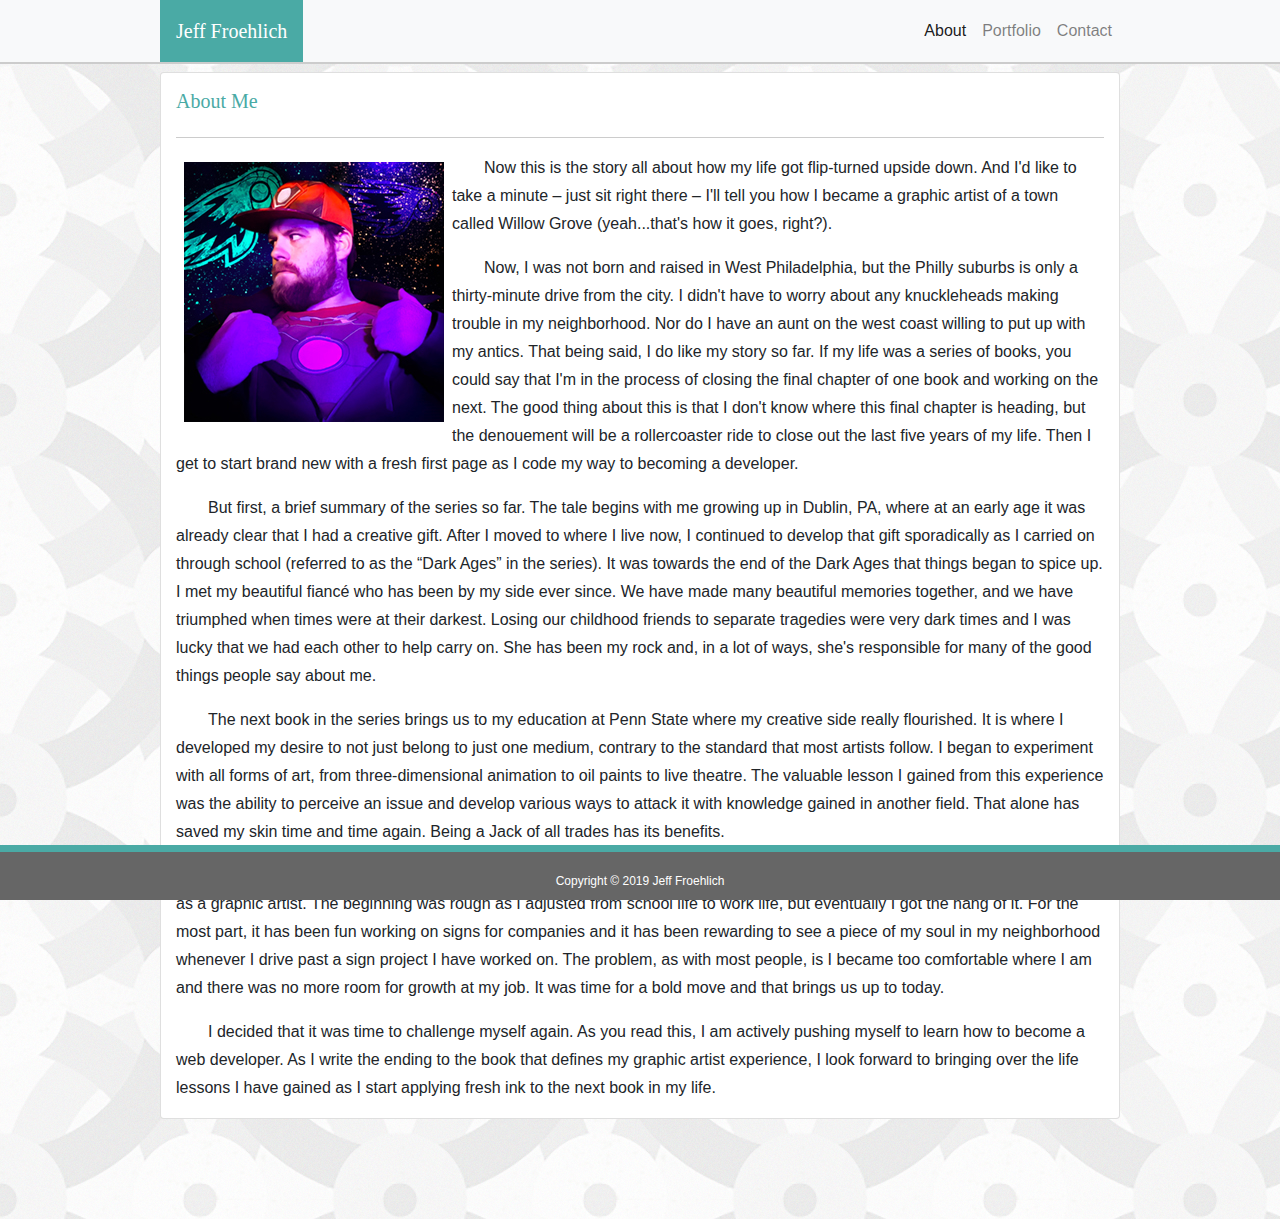
<file: index.html>
<!DOCTYPE html>
<html lang="en-us">
<head>
    <!--Setting character encoding-->
    <meta charset="UTF-8">
    <!-- Linking for media queries-->
    <meta name="viewport" content="width=device-width, initial-scale=1">
    <!-- Linking the bootstrap CSS -->
    <link rel="stylesheet" href="https://maxcdn.bootstrapcdn.com/bootstrap/4.0.0/css/bootstrap.min.css" integrity="sha384-Gn5384xqQ1aoWXA+058RXPxPg6fy4IWvTNh0E263XmFcJlSAwiGgFAW/dAiS6JXm" crossorigin="anonymous">
    <!--Linking css file-->
    <link rel="stylesheet" type="text/css" href="assets/css/style.css">
    <!--Page Title-->
    <title>Portfolio</title>
</head>

<body>
    <header class="mb-2">
        <!-- header with nav tabs for screen sizes sm - xl -->
        <div class="d-none d-sm-block">
            <nav class="navbar navbar-expand-sm navbar-light bg-light justify-content-center p-0">
                <div class="container-fluid col-xs-12 col-sm-9 p-0">
                    <div class="col-xs-2 col-sm-2 col-md-6 col-lg-8 p-0">
                        <a class="navbar-brand py-3 px-3 float-left m-0 main_header" style="color: #ffffff;">Jeff Froehlich</a>
                    </div>
                    <div class="col-xs-10 col-md-6 col-lg-4 p-0">
                        <ul class="nav navbar-nav float-sm-right">
                            <li><a class="nav-item nav-link active current" href="index.html">About <span class="sr-only">(current)</span></a></li>
                            <li><a class="nav-item nav-link" href="portfolio.html">Portfolio</a></li>
                            <li><a class="nav-item nav-link" href="contact.html">Contact</a></li>
                        </ul>
                    </div>
                </div>          
            </nav>
        </div>
        <div class="d-block d-sm-none">
            <nav class="jumbotron-fluid mb-0 main_header">
                <h1 class="mb-0 p-2" style="color: #ffffff;">Jeff Froehlich</h1>         
            </nav>
        </div>
        <!-- header with nav tabs for screen sizes sm - xl -->
        <nav class="navbar navbar-expand-sm navbar-light justify-content-center p-0">
            <div class="d-block d-sm-none col-12">
                <ul class="nav mb-2">
                    <li class="nav-item col-4 px-8"><a class="nav-link active current" href="index.html">About <span class="sr-only">(current)</span></a></li>
                    <li class="nav-item col-4 px-8"><a class="nav-link" href="portfolio.html">Portfolio</a></li>
                    <li class="nav-item col-4 px-8"><a class="nav-link" href="contact.html">Contact</a></li>
                </ul>
            </div>
        </nav>           
    </header>
<!-- main content -->
    <section class="container card col-xs-12 col-sm-9">
        <div class="row">
            <div class="col-12 mt-2 navbar-brand about_me">About Me</div>
        </div>
        <hr style="border-color: #cccccc"/>
        <div class="row">
            <div class="col-12">
                <img src="assets/images/icon.jpg" alt="Jeff Froehlich" class="mx-auto d-block float-sm-left img-fluid p-2 pt-2">

                <p>
                    Now this is the story all about how my life got flip-turned upside down. And I'd like to take a minute – just sit right there – I'll tell you how I became a graphic artist of a town called Willow Grove (yeah...that's how it goes, right?).
                </p> 
                <p>
                    Now, I was not born and raised in West Philadelphia, but the Philly suburbs is only a thirty-minute drive from the city. I didn't have to worry about any knuckleheads making trouble in my neighborhood. Nor do I have an aunt on the west coast willing to put up with my antics. That being said, I do like my story so far. If my life was a series of books, you could say that I'm in the process of closing the final chapter of one book and working on the next. The good thing about this is that I don't know where this final chapter is heading, but the denouement will be a rollercoaster ride to close out the last five years of my life. Then I get to start brand new with a fresh first page as I code my way to becoming a developer.
                </p> 
                <p>
                    But first, a brief summary of the series so far. The tale begins with me growing up in Dublin, PA, where at an early age it was already clear that I had a creative gift. After I moved to where I live now, I continued to develop that gift sporadically as I carried on through school (referred to as the “Dark Ages” in the series). It was towards the end of the Dark Ages that things began to spice up. I met my beautiful fiancé who has been by my side ever since. We have made many beautiful memories together, and we have triumphed when times were at their darkest. Losing our childhood friends to separate tragedies were very dark times and I was lucky that we had each other to help carry on. She has been my rock and, in a lot of ways, she's responsible for many of the good things people say about me.
                </p>    
                <p>
                    The next book in the series brings us to my education at Penn State where my creative side really flourished. It is where I developed my desire to not just belong to just one medium, contrary to the standard that most artists follow. I began to experiment with all forms of art, from three-dimensional animation to oil paints to live theatre. The valuable lesson I gained from this experience was the ability to perceive an issue and develop various ways to attack it with knowledge gained in another field. That alone has saved my skin time and time again. Being a Jack of all trades has its benefits.
                </p>
                <p>
                    This brings us up to the end of one book and the start of another whereupon I graduated with my art degree and found a job as a graphic artist. The beginning was rough as I adjusted from school life to work life, but eventually I got the hang of it. For the most part, it has been fun working on signs for companies and it has been rewarding to see a piece of my soul in my neighborhood whenever I drive past a sign project I have worked on. The problem, as with most people, is I became too comfortable where I am and there was no more room for growth at my job. It was time for a bold move and that brings us up to today.
                </p>
                <p>
                    I decided that it was time to challenge myself again. As you read this, I am actively pushing myself to learn how to become a web developer. As I write the ending to the book that defines my graphic artist experience, I look forward to bringing over the life lessons I have gained as I start applying fresh ink to the next book in my life.    
                </p>
            </div>
        </div>
    </section>
    <!-- <img src="assets/images/blu_skyline.png" class="skyline">
    <img src="assets/images/blu.png" class="blu"> -->
<!-- footer     --> 
    <div class="row top-buffer">
        <footer class="col-xs-1 text-center fixed-bottom">
            Copyright © 2019 Jeff Froehlich  
        </footer>
    </div>    
</body>

</html>
</file>
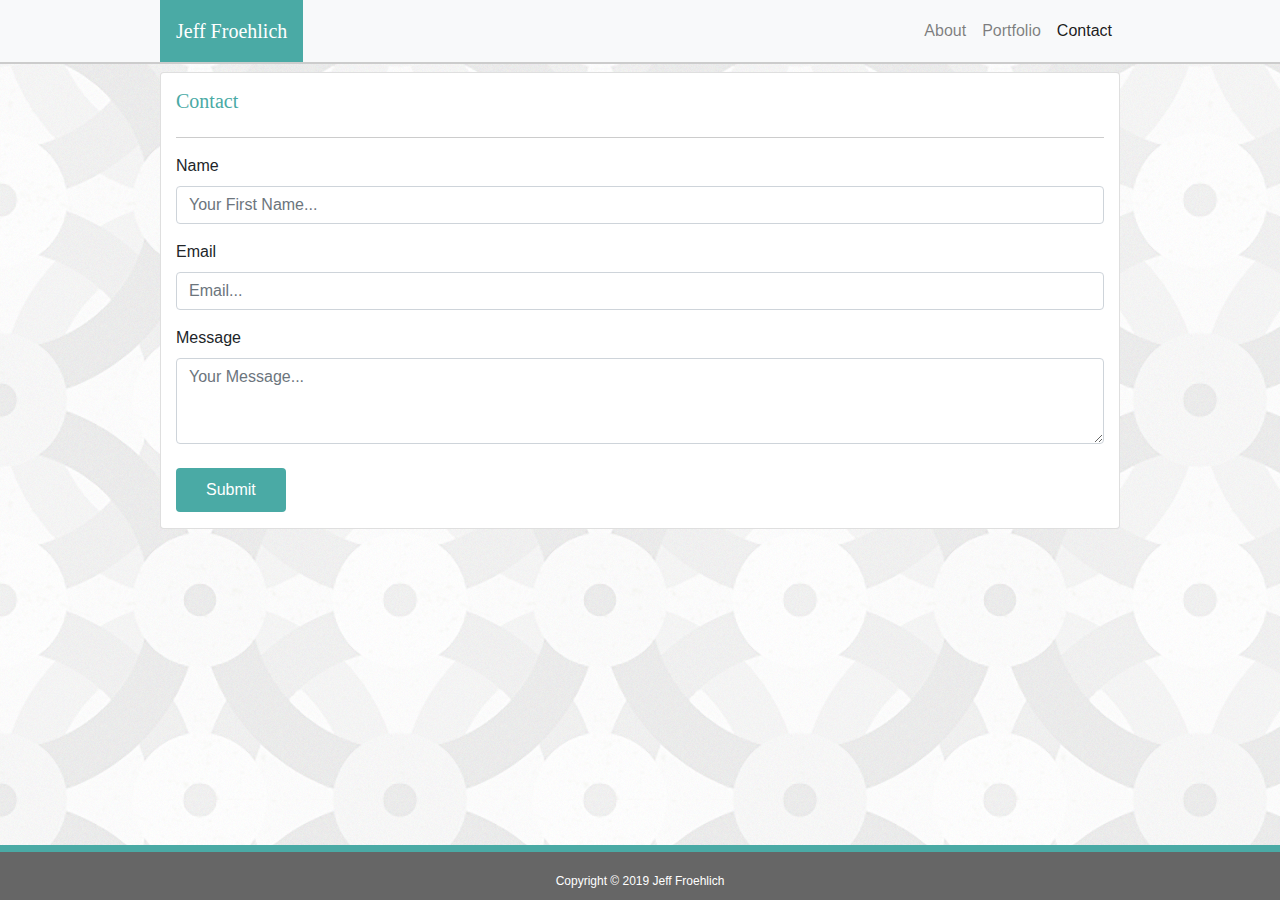
<file: contact.html>
<!DOCTYPE html>
<html lang="en-us">

<head>
    <!--Setting character encoding-->
    <meta charset="UTF-8">
    <!-- Linking for media queries-->
    <meta name="viewport" content="width=device-width, initial-scale=1">
    <!-- Linking the bootstrap CSS -->
    <link rel="stylesheet" href="https://maxcdn.bootstrapcdn.com/bootstrap/4.0.0/css/bootstrap.min.css" integrity="sha384-Gn5384xqQ1aoWXA+058RXPxPg6fy4IWvTNh0E263XmFcJlSAwiGgFAW/dAiS6JXm" crossorigin="anonymous">
    <!--Linking css file-->
    <link rel="stylesheet" type="text/css" href="assets/css/style.css">
    <!--Page Title-->
    <title>Portfolio</title>
</head>



<body>
    <header class="mb-2">
        <!-- header with nav tabs for screen sizes sm - xl -->
        <div class="d-none d-sm-block">
            <nav class="navbar navbar-expand-sm navbar-light bg-light justify-content-center p-0">
                <div class="container-fluid col-xs-12 col-sm-9 p-0">
                    <div class="col-xs-2 col-sm-2 col-md-6 col-lg-8 p-0">
                        <a class="navbar-brand py-3 px-3 float-left m-0 main_header" style="color: #ffffff;">Jeff Froehlich</a>
                    </div>
                    <div class="col-xs-10 col-md-6 col-lg-4 p-0">
                        <ul class="nav navbar-nav float-sm-right">
                            <li><a class="nav-item nav-link" href="index.html">About</a></li>
                            <li><a class="nav-item nav-link" href="portfolio.html">Portfolio</a></li>
                            <li><a class="nav-item nav-link active current" href="contact.html">Contact <span class="sr-only">(current)</span></a></li>
                        </ul>
                    </div>
                </div>          
            </nav>
        </div>
        <div class="d-block d-sm-none">
            <nav class="jumbotron-fluid mb-0 main_header">
                <h1 class="mb-0 p-2" style="color: #ffffff;">Jeff Froehlich</h1>         
            </nav>
        </div>
        <!-- header with nav tabs for screen sizes sm - xl -->
        <nav class="navbar navbar-expand-sm navbar-light justify-content-center p-0">
            <div class="d-block d-sm-none col-12">
                <ul class="nav mb-2">
                    <li class="nav-item col-4 px-8"><a class="nav-link" href="index.html">About</a></li>
                    <li class="nav-item col-4 px-8"><a class="nav-link" href="portfolio.html">Portfolio</a></li>
                    <li class="nav-item col-4 px-8"><a class="nav-link active current" href="contact.html">Contact <span class="sr-only">(current)</span></a></li>
                </ul>
            </div>
        </nav>           
    </header>   
<!-- main content -->
    <section>
        <div class="container card col-xs-12 col-sm-9">
            <div class="row">
                    <div class="col-12 mt-2 navbar-brand about_me">Contact</div>
            </div>
            <hr style="border-color: #cccccc"/>
            <form> 
                <div class="form-group">
                    <label for="exampleFormControlInput1">Name</label>
                    <input type="email" class="form-control" id="exampleFormControlInput1" placeholder="Your First Name...">
                </div>
                <div class="form-group">
                        <label for="exampleFormControlInput1">Email</label>
                        <input type="email" class="form-control" id="exampleFormControlInput1" placeholder="Email...">
                </div>
                <div class="form-group">
                    <label for="exampleFormControlTextarea1">Message</label>
                    <textarea class="form-control" id="exampleFormControlTextarea1" rows="3" placeholder="Your Message..."></textarea>
                    <button type="submit" class="btn btn-primary mb-6 mt-4" id="submit">Submit</button>
                </div>
            </form>
        </div>
    </section>
    <br>
    <!-- Cheap trick to add space between content and footer without css -->
    <br>
    <br>
    <!-- <img src="assets/images/blu_skyline.png" class="skyline">
    <img src="assets/images/blu.png" class="blu"> -->
<!-- footer     -->
    <div class="row top-buffer">
        <footer class="col-xs-1 text-center fixed-bottom">
            Copyright © 2019 Jeff Froehlich  
        </footer>
    </div>  
</body>

</html>
</file>
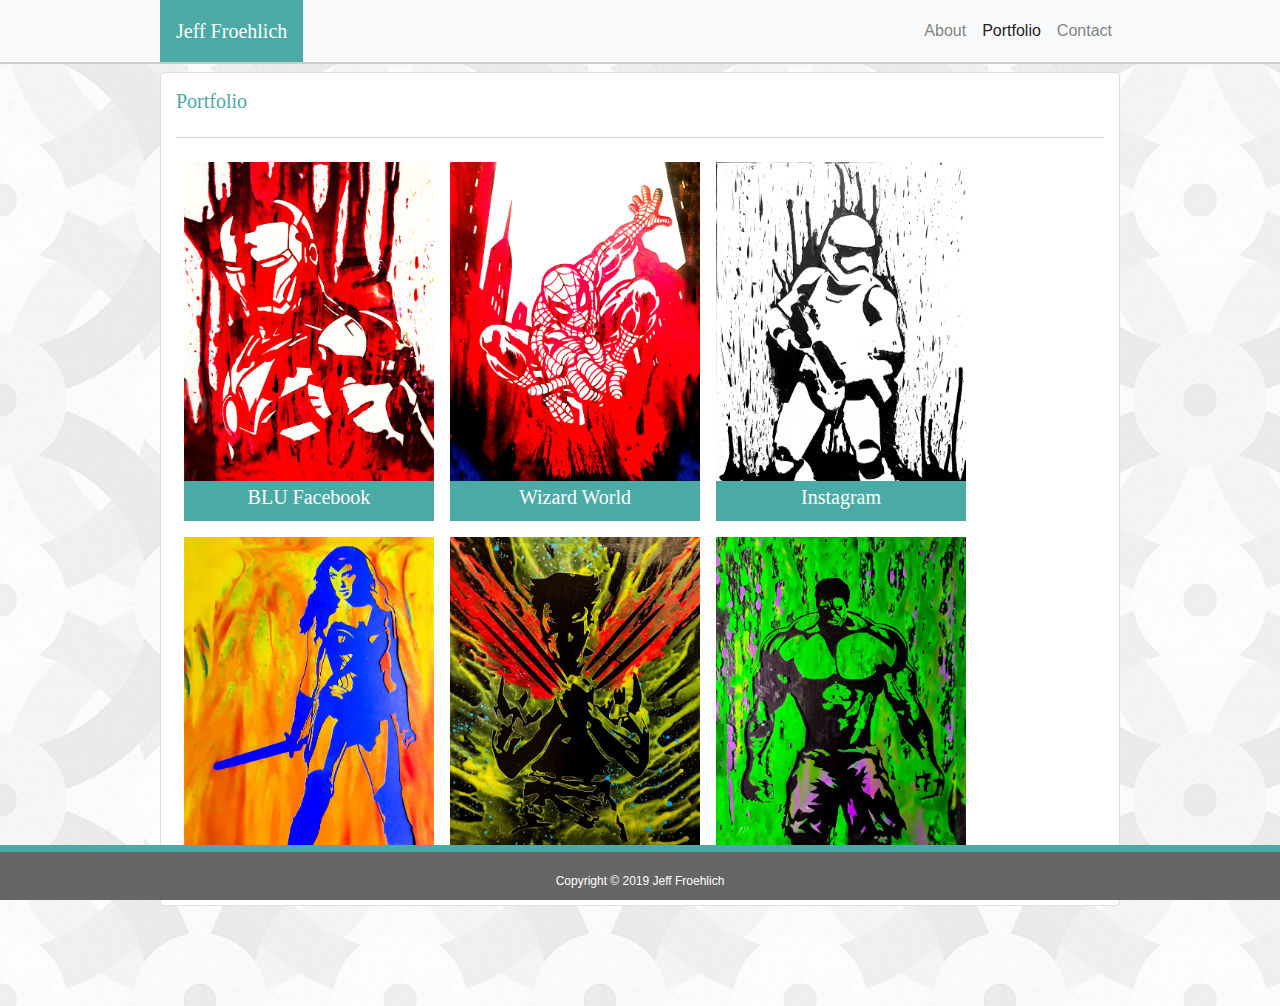
<file: portfolio.html>
<!DOCTYPE html>
<html lang="en-us">

<head>
    <!--Setting character encoding-->
    <meta charset="UTF-8">
    <!-- Linking for media queries-->
    <meta name="viewport" content="width=device-width, initial-scale=1">
    <!-- Linking the bootstrap CSS -->
    <link rel="stylesheet" href="https://maxcdn.bootstrapcdn.com/bootstrap/4.0.0/css/bootstrap.min.css" integrity="sha384-Gn5384xqQ1aoWXA+058RXPxPg6fy4IWvTNh0E263XmFcJlSAwiGgFAW/dAiS6JXm" crossorigin="anonymous">
    <!--Linking css file-->
    <link rel="stylesheet" type="text/css" href="assets/css/style.css">
    <!--Page Title-->
    <title>Portfolio</title>
</head>



<body>
    <!-- header with nav tabs -->
    <header class="mb-2">
        <!-- header with nav tabs for screen sizes sm - xl -->
        <div class="d-none d-sm-block">
            <nav class="navbar navbar-expand-sm navbar-light bg-light justify-content-center p-0">
                <div class="container-fluid col-xs-12 col-sm-9 p-0">
                    <div class="col-xs-2 col-sm-2 col-md-6 col-lg-8 p-0">
                        <a class="navbar-brand py-3 px-3 float-left m-0 main_header" style="color: #ffffff;">Jeff Froehlich</a>
                    </div>
                    <div class="col-xs-10 col-md-6 col-lg-4 p-0">
                        <ul class="nav navbar-nav float-sm-right">
                            <li><a class="nav-item nav-link" href="index.html">About</a></li>
                            <li><a class="nav-item nav-link active current" href="portfolio.html">Portfolio<span class="sr-only">(current)</span></a></li>
                            <li><a class="nav-item nav-link" href="contact.html">Contact</a></li>
                        </ul>
                    </div>
                </div>          
            </nav>
        </div>
        <div class="d-block d-sm-none">
            <nav class="jumbotron-fluid mb-0 main_header">
                <h1 class="mb-0 p-2" style="color: #ffffff;">Jeff Froehlich</h1>         
            </nav>
        </div>
        <!-- header with nav tabs for screen sizes sm - xl -->
        <nav class="navbar navbar-expand-sm navbar-light justify-content-center p-0">
            <div class="d-block d-sm-none col-12">
                <ul class="nav mb-2">
                    <li class="nav-item col-4 px-8"><a class="nav-link" href="index.html">About</a></li>
                    <li class="nav-item col-4 px-8"><a class="nav-link active" href="portfolio.html">Portfolio<span class="sr-only">(current)</span></a></li>
                    <li class="nav-item col-4 px-8"><a class="nav-link" href="contact.html">Contact</a></li>
                </ul>
            </div>
        </nav>           
    </header>
<!-- main content -->
    <section class="container card col-xs-12 col-sm-9">
        <div class="row">
                <div class="col-12 mt-2 navbar-brand about_me">Portfolio</div>
        </div>
        <hr style="border-color: #cccccc"/>
        <div>
        <!-- Image one -->
            <div>
                <!-- For Screens md and up -->
                <div class="d-none d-md-block float-left p-2">  
                    <a href="https://www.facebook.com/BrotherlyLoveUnited/" target="_blank"><img src="assets/images/port(1).JPG" alt="Iron_Man" class="mx-auto img-fluid img-width"></a>  
                    <nav class="jumbotron-fluid py-1 main_header col-12" style="color: #ffffff;">
                        <h3>BLU Facebook</h3>
                    </nav>    
                </div>
                <!-- For sm screens -->
                <div class="d-block d-md-none mb-3">  
                    <a href="https://www.facebook.com/BrotherlyLoveUnited/" target="_blank"><img src="assets/images/port(1).JPG" alt="Iron_Man" class="mx-auto img-fluid img-sm-width d-flex">
                        <nav class="jumbotron-fluid py-1 main_header" style="color: #ffffff;">
                                <h3>BLU Facebook</h3>
                             </nav>
                    </a>    
                </div>
            </div>
        <!-- Image two -->    
            <div>
                <!-- For Screens md and up -->
                <div class="d-none d-md-block float-left p-2">  
                    <a href="https://wizardworld.com/guests/brotherly-love-united" target="_blank"><img src="assets/images/port(2).JPG" alt="Spider_Man" class="mx-auto img-fluid img-width"></a>  
                    <nav class="jumbotron-fluid py-1 main_header col-12" style="color: #ffffff;">
                        <h3>Wizard World</h3>
                    </nav>    
                </div>
                <!-- For sm screens -->
                <div class="d-block d-md-none mb-3">  
                    <a href="https://wizardworld.com/guests/brotherly-love-united" target="_blank"><img src="assets/images/port(2).JPG" alt="Spider_Man" class="mx-auto img-fluid img-sm-width d-flex">
                        <nav class="jumbotron-fluid py-1 main_header" style="color: #ffffff;">
                                <h3>Wizard World</h3>
                                </nav>
                    </a>    
                </div>
            </div>
        <!-- Image three -->    
            <div>
                <!-- For Screens md and up -->
                <div class="d-none d-md-block float-left p-2">  
                    <a href="https://www.instagram.com/brotherly_love_united" target="_blank"><img src="assets/images/port(3).JPG" alt="Storm_Trooper" class="mx-auto img-fluid img-width"></a>  
                    <nav class="jumbotron-fluid py-1 main_header col-12" style="color: #ffffff;">
                        <h3>Instagram</h3>
                    </nav>    
                </div>
                <!-- For sm screens -->
                <div class="d-block d-md-none mb-3">  
                    <a href="https://www.instagram.com/brotherly_love_united" target="_blank"><img src="assets/images/port(3).JPG" alt="Storm_Trooper" class="mx-auto img-fluid img-sm-width d-flex">
                        <nav class="jumbotron-fluid py-1 main_header" style="color: #ffffff;">
                                <h3>Instagram</h3>
                                </nav>
                    </a>    
                </div>
            </div>
        <!-- Image Four -->    
            <div>
                <!-- For Screens md and up -->
                <div class="d-none d-md-block float-left p-2">  
                    <a href="https://www.etsy.com/shop/BLUdesignsStudio" target="_blank"><img src="assets/images/port(4).JPG" alt="Wonder_Woman" class="mx-auto img-fluid img-width"></a>  
                    <nav class="jumbotron-fluid py-1 main_header  col-12" style="color: #ffffff;">
                        <h3>My Etsy Page</h3>
                    </nav>    
                </div>
                <!-- For sm screens -->
                <div class="d-block d-md-none mb-3">  
                    <a href="https://www.etsy.com/shop/BLUdesignsStudio" target="_blank"><img src="assets/images/port(4).JPG" alt="Wonder_Woman" class="mx-auto img-fluid img-sm-width d-flex">
                        <nav class="jumbotron-fluid py-1 main_header" style="color: #ffffff;">
                            <h3>My Etsy Pag</h3>
                         </nav>
                    </a>    
                </div>
            </div>
        <!-- Image Five -->    
            <div>
                <!-- For Screens md and up -->
                <div class="d-none d-md-block float-left p-2">  
                    <a href="https://twitter.com/Jsf5077" target="_blank"><img src="assets/images/port(5).JPG" alt="Wolverine" class="mx-auto img-fluid img-width"></a>  
                    <nav class="jumbotron-fluid py-1 main_header col-12" style="color: #ffffff;">
                        <h3>Twitter</h3>
                    </nav>    
                </div>
                <!-- For sm screens -->
                <div class="d-block d-md-none mb-3">  
                    <a href="https://twitter.com/Jsf5077" target="_blank"><img src="assets/images/port(5).JPG" alt="Wolverine" class="mx-auto img-fluid img-sm-width d-flex">
                        <nav class="jumbotron-fluid py-1 main_header" style="color: #ffffff;">
                                <h3>Twitter</h3>
                                </nav>
                    </a>    
                </div>
            </div>
        <!-- Image Six -->    
            <div>
                <!-- For Screens md and up -->
                <div class="d-none d-md-block float-left p-2">  
                    <a href="https://www.linkedin.com/in/jeff-froehlich-b5707998/" target="_blank"><img src="assets/images/port(6).JPG" alt="Hulk" class="mx-auto img-fluid img-width"></a>  
                    <nav class="jumbotron-fluid py-1 main_header col-12" style="color: #ffffff;">
                        <h3>linkedin</h3>
                    </nav>    
                </div>
                <!-- For sm screens -->
                <div class="d-block d-md-none mb-3">  
                    <a href="https://www.linkedin.com/in/jeff-froehlich-b5707998/" target="_blank"><img src="assets/images/port(6).JPG" alt="Hulk" class="mx-auto img-fluid img-sm-width d-flex">
                        <nav class="jumbotron-fluid py-1 main_header" style="color: #ffffff;">
                                <h3>LinkedIn</h3>
                                </nav>
                    </a>    
                </div>
            </div>    
<!--                         

            <div>
                <a href="https://www.linkedin.com/in/jeff-froehlich-b5707998/" target="_blank"><img src="assets/images/port(6).JPG" alt="Hulk" class="mx-auto d-block float-sm-left img-fluid p-2 pt-2"></a>
                <h3>LinkedIn</h3>
            </div>-->     
        </div>
    </section>
    
    <div class="row top-buffer">
        <footer class="col-xs-1 text-center fixed-bottom">
            Copyright © 2019 Jeff Froehlich  
        </footer>
    </div>  
</body>

</html>
</file>
<file: assets/css/style.css>
/* Establishes sizing for the whole page
html {
    height: 100%;
}
/* Header styles /////////////////////////////////////////////////////// */

/* Main Header*/
Header {
    /* background: #ffffff; */
    background-color: #F8F9Fa;
    border-bottom: solid #cccccc;
    border-bottom-width: 2px;
    /* overflow: auto;   */
}

a {
    color: rgba(0,0,0,.5);
}

.current {
    color: rgba(0,0,0,.9);
}

/* container for elements in the header
.head_container {
    width: flex;
    margin: 0 auto;
} */

.navbar-nav {
    flex-direction: row;
}

h3 {
    font-size: 20px;
}
/* element that contains my name*/
.main_header {
    background-color: #4aaaa5;
    text-align: center;  
    font-family: 'Georgia', Times, 'Times New Roman', Times, serif;
}
/* headline 1 styles*/
/* h1 {
    color: #4aaaa5;
    margin: 0;
    padding: 16.35px;
    padding-left: 17px;
    padding-right: 17px;
    font-family: 'Georgia', Times, 'Times New Roman', Times, serif;
    font-size: 20px;
} */

/* Tab functionality\\\\\\\\\\\\\\\\ */

/*allows me to control style when cursor overs over tabs*/
/* li a:hover {
    background-color: #4aaaa5;;
    color: white;
} */

/*Allows me to highlight (technically hide) active tab*/
/* .current {
    color: white;
} */

/*Allows me to add a visible divider between tabs using text */
/* #divider li:not(:last-child):before {
    content: "|";
    color:  #bebebe;
} */

/* controls the layout for the tabs in the headline*/
/* ul {
    list-style-type: none;
    margin: 0 auto;    
} */

/* Lets me float the tabs to the right side*/
/* li {
    float: right;
} */

/* layout styles for the individual tabs */
/* li a {
    display: inline-block;
    background-color: #ffffff;
    border: none;
    text-align: center;
    padding:18.75px 10px;
    text-decoration: none;
    color:  #777777;
    cursor: pointer; 
} */

/* Body styles /////////////////////////////////////////////////////// */

/* Main Body*/
p {
    text-indent: 2.0em;
    line-height: 28px;
}
body {
    /* position: relative;
    min-height: 100%;
    color:  #777777;*/
    font-family: 'Arial', 'Helvetica Neue', Helvetica, sans-serif;
    background: url("../images/background.png");
    background-color: #eeeee7;
    /* padding: 0;
    margin: 0;  */
    margin-bottom: 100px;    
}

/*Style for headline 2*/
.about_me {
    color: #4aaaa5;
    font-family: 'Georgia', Times, 'Times New Roman', Times, serif;
}


.img-width {
    max-width: 250px;
}
/* Style for the Body Headline*/
/* .body_title {
    border-bottom: solid #cccccc;
    border-bottom-width: 2px;
    margin-bottom: 20px;
    overflow: auto;
} */


/* Image headline*/
/* .jeff {
    float: left;
    margin: 20px;
    margin-top: 0;
    margin-bottom: 0; */
    /* padding-right: 20px;
    padding-bottom: 10px; */
/* } */

/*Content for the main Body*/
/* .container {
    background-color: #ffffff;
    border: solid #dddddd;
    border-width: 2px;
    padding: 20px;
    padding-top: 0;
    max-width: 960px;
    overflow: auto;
    margin: 0 auto;
    margin-bottom: 40px;
} */

/* formatting to allow the fields to be stacked vertically*/
/* input[type=text], select, textarea {
    width: 100%;
    padding: 12px;
    border: 1px solid #ccc;
    border-radius: 4px;
    box-sizing: border-box;
    margin-top: 6px;
    margin-bottom: 16px;
    resize: vertical;
} */

/*applying font family and style for the message area*/
/* textarea {
    font-family: 'Arial', 'Helvetica Neue', Helvetica, sans-serif;
    height: 200px;
} */

/*syling for the submit button*/
#submit {
    color: #ffffff;
    background-color: #4aaaa5;
    font-size: 16px;
    text-align: center;
    border: none;
    padding: 10px;
    padding-left: 30px;
    padding-right: 30px;
}
/* portfolio gallery////////// */
/* Overall container for the image gallery used for layout using purposes. Accomplished using flex properties */
/* .port_contain {
    display: flex;
  flex-wrap: wrap;
} */
/* Sets the margins/spacing between the gallery images */
/* .port_contain > div {
    margin: 30px;
} */

/* image sizing */
/* img {
    width: 240px;
    
} */

/* A container class for images that allows me to position descriptors appropriately */
/* .image_container {
    position: relative;
    /* text-align: center; 
}  */

/* Style and positioning for image description */
h4 {
    background-color: #4aaaa5;
    color: #ffffff;
    /* width: 200px;
    position: absolute;
    top: 240px;
    padding: 20px; */
}
.overlay {
    position: absolute;
    top: 340px;
    max-width: 250px;
    
    /* padding: 2rem; */
}
.img-xs-width {
    width:100%;
}



/* Footer styles /////////////////////////////////////////////////////// */

/* Style for the footer*/
footer {
    color: #ffffff;
    font-size: 12px;
    background-color: #666666;
    padding-top: 20px;
    padding-bottom: 10px;
    border-top: solid #4aaaa5;
    border-top-width:7px;
    margin-bottom: 0;
    
}

/* Setup to fix footer to the bottom */
/* footer {
    position: fixed;
    left: 0;
    bottom: 0;
    width: 100%;

} */
/* .skyline {
    position: absolute;
    left: 0;
    bottom: 60px;
    width: 15%;
} */
/* .blu {
    position: fixed;
    right: 6px;
    top: 70px;
    width: 9%;
    image-rendering: crisp-edges;
} */
  /* @media (min-width: @screen-xs-min) { ... } */

/* @media (min-width: 120px) */
  /* @media (min-width: @screen-sm-min) { ... } */

  /* Medium devices (desktops, 992px and up) */
  /* @media (min-width: @screen-md-min) { ... } */
  
  /* Large devices (large desktops, 1200px and up) */
  /* @media (min-width: @screen-lg-min) { ... } */
</file>
